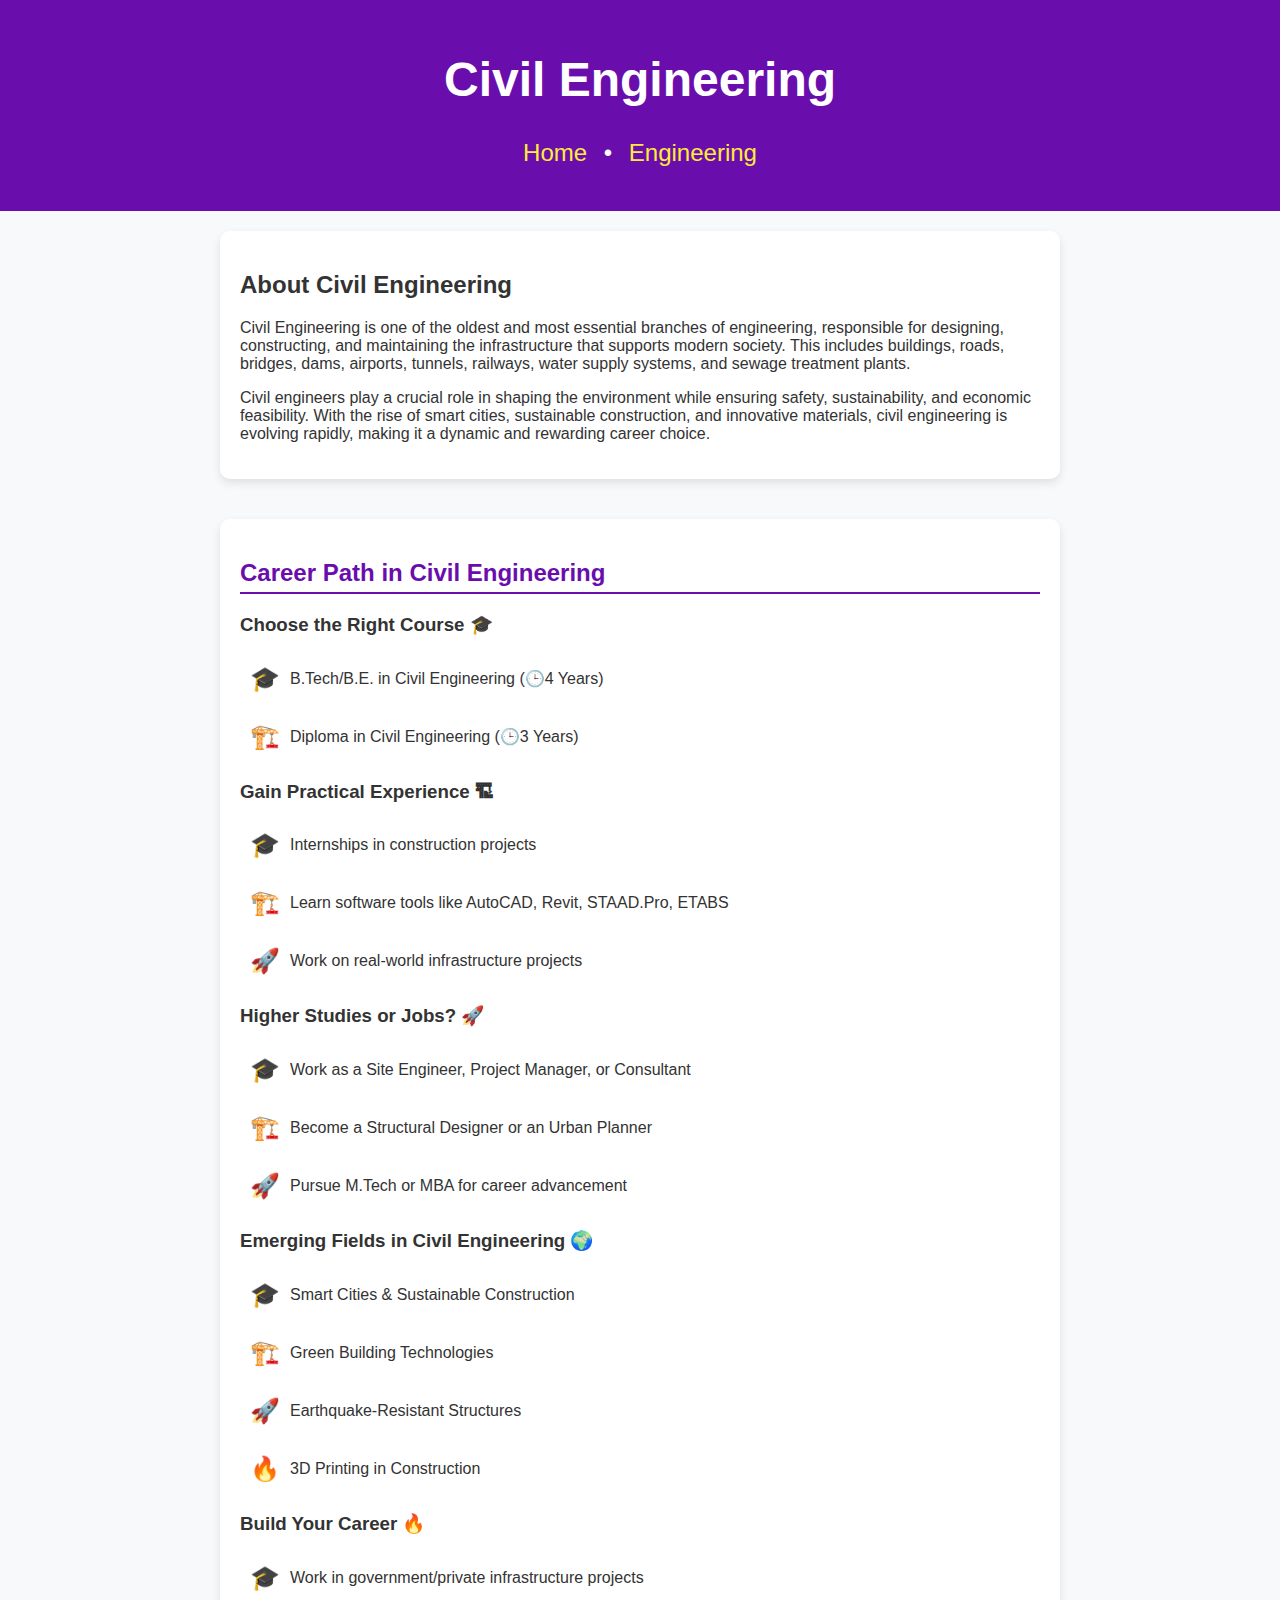
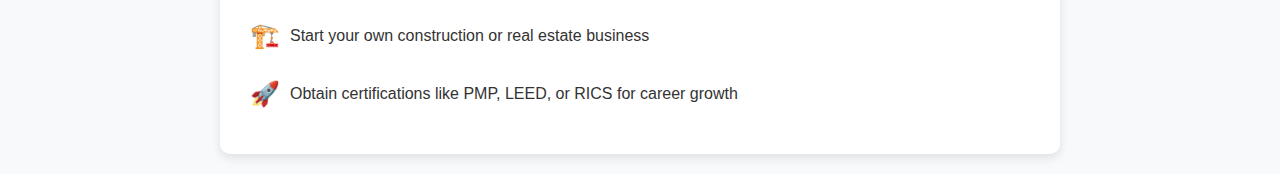
<file: civil.html>
<!DOCTYPE html>
<html lang="en">
<head>
    <meta charset="UTF-8">
    <meta name="viewport" content="width=device-width, initial-scale=1.0">
    <title>Civil Engineering - Career Guide</title>
    <link rel="stylesheet" href="civil.css">
</head>
<body>

    <section class="career-header">
        <h1>Civil Engineering</h1>
        <p><a href="home.html">Home</a> • <a href="engineering.html">Engineering</a></p>
    </section>

    <section class="career-content">
        <h2>About Civil Engineering</h2>
        <p>
            Civil Engineering is one of the oldest and most essential branches of engineering, responsible for 
            designing, constructing, and maintaining the infrastructure that supports modern society. This includes 
            buildings, roads, bridges, dams, airports, tunnels, railways, water supply systems, and sewage treatment plants.
        </p>
        <p>
            Civil engineers play a crucial role in shaping the environment while ensuring safety, sustainability, 
            and economic feasibility. With the rise of smart cities, sustainable construction, and innovative materials, 
            civil engineering is evolving rapidly, making it a dynamic and rewarding career choice.
        </p>
    </section>

    <section class="career-path">
        <h2>Career Path in Civil Engineering</h2>

        <h3> Choose the Right Course 🎓</h3>
        <ul>
            <li>B.Tech/B.E. in Civil Engineering (🕒4 Years)</li>
            <li>Diploma in Civil Engineering (🕒3 Years)</li>
        </ul>

        <h3> Gain Practical Experience 🏗</h3>
        <ul>
            <li>Internships in construction projects</li>
            <li>Learn software tools like AutoCAD, Revit, STAAD.Pro, ETABS</li>
            <li>Work on real-world infrastructure projects</li>
        </ul>

        
        <h3> Higher Studies or Jobs? 🚀</h3>
        <ul>
            <li>Work as a Site Engineer, Project Manager, or Consultant</li>
            <li>Become a Structural Designer or an Urban Planner</li>
            <li>Pursue M.Tech or MBA for career advancement</li>
        </ul>

        <h3> Emerging Fields in Civil Engineering 🌍</h3>
        <ul>
            <li>Smart Cities & Sustainable Construction</li>
            <li>Green Building Technologies</li>
            <li>Earthquake-Resistant Structures</li>
            <li>3D Printing in Construction</li>
        </ul>

        <h3> Build Your Career 🔥</h3>
        <ul>
            <li>Work in government/private infrastructure projects</li>
            <li>Start your own construction or real estate business</li>
            <li>Obtain certifications like PMP, LEED, or RICS for career growth</li>
        </ul>
    </section>

</body>
</html>
</file>
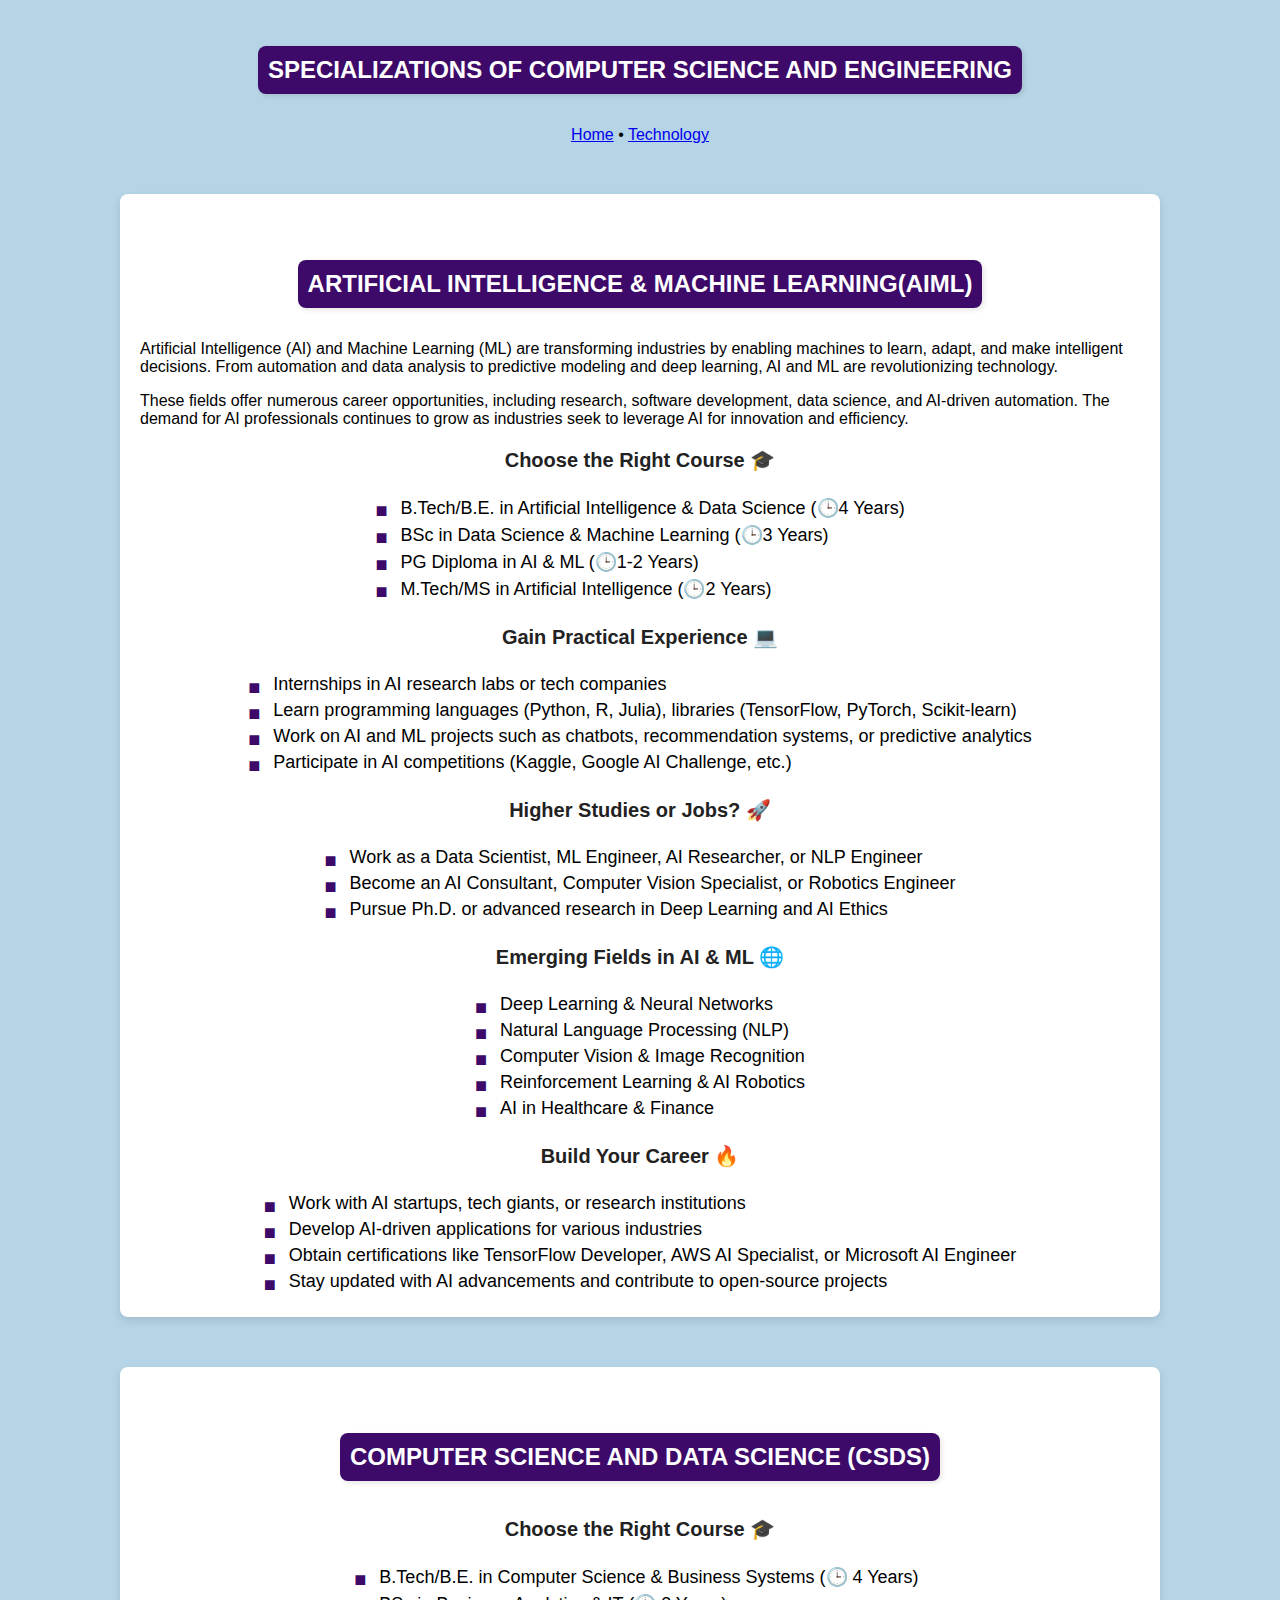
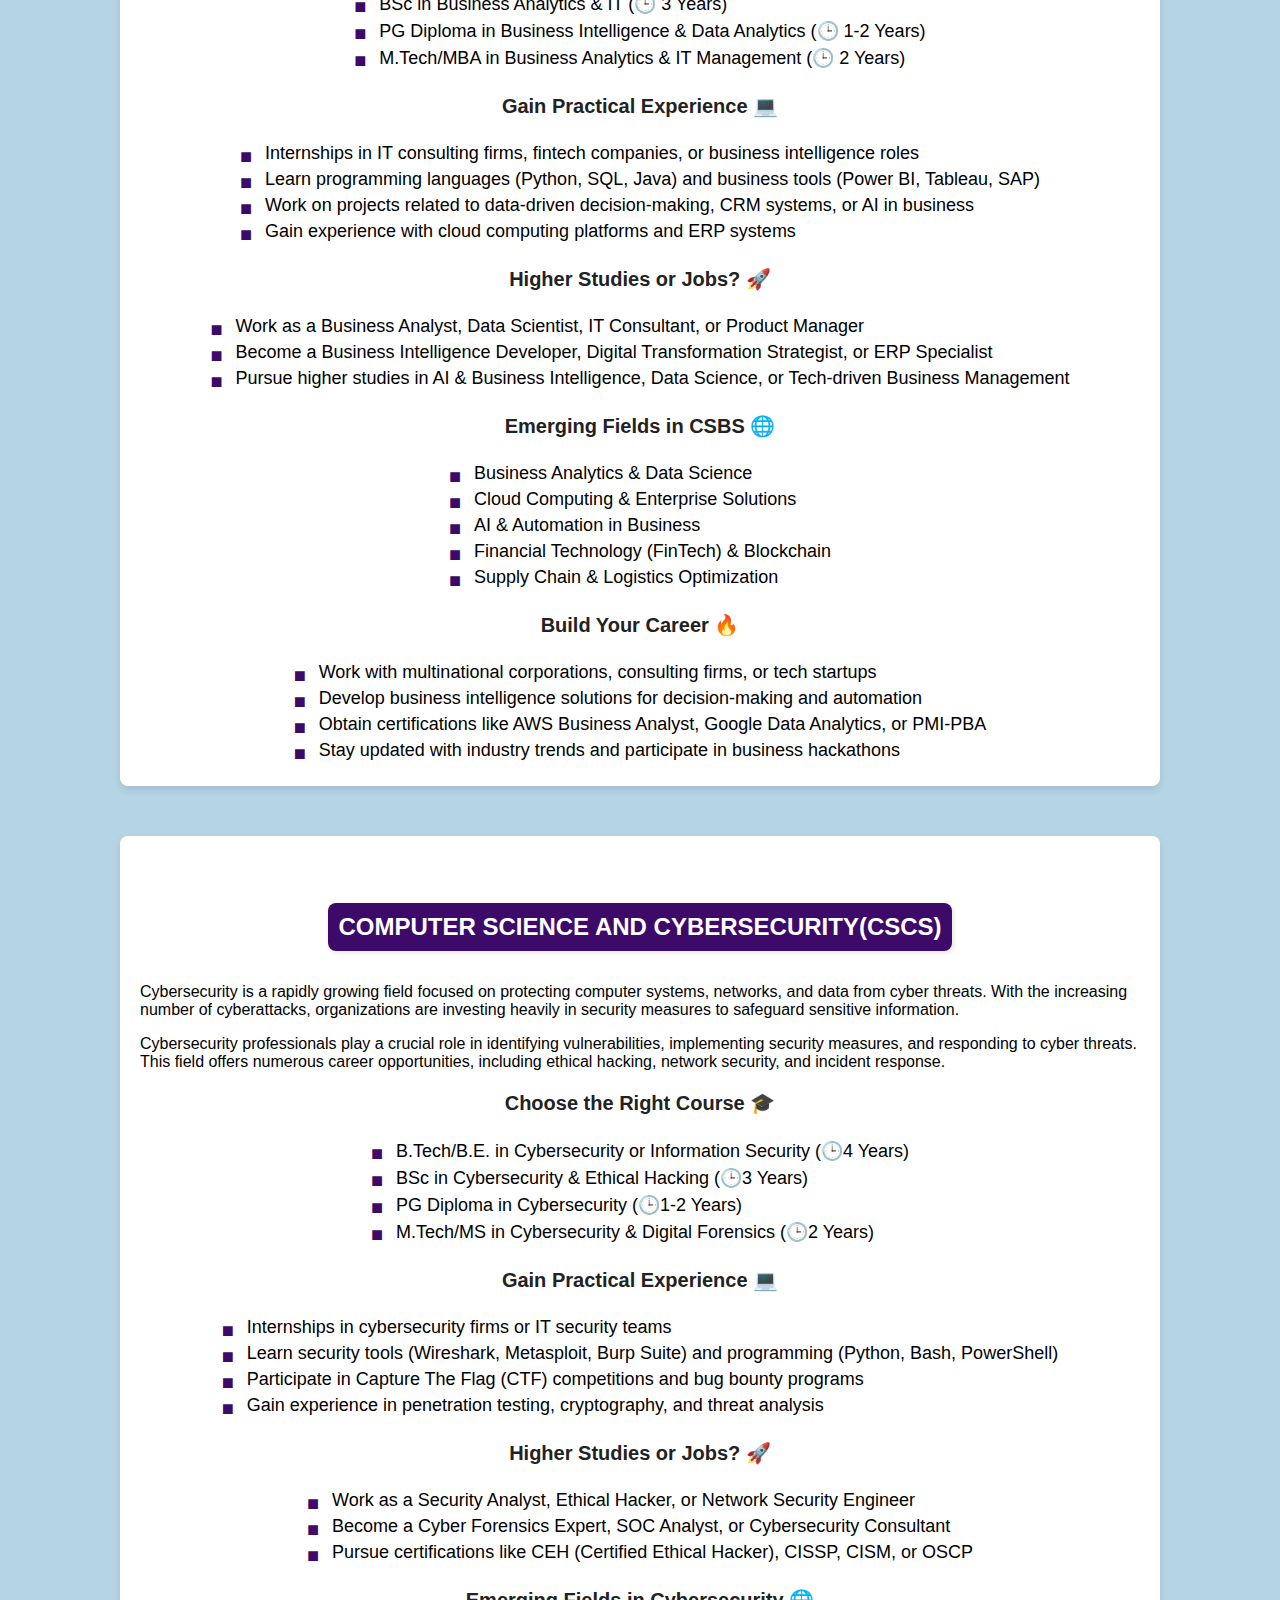
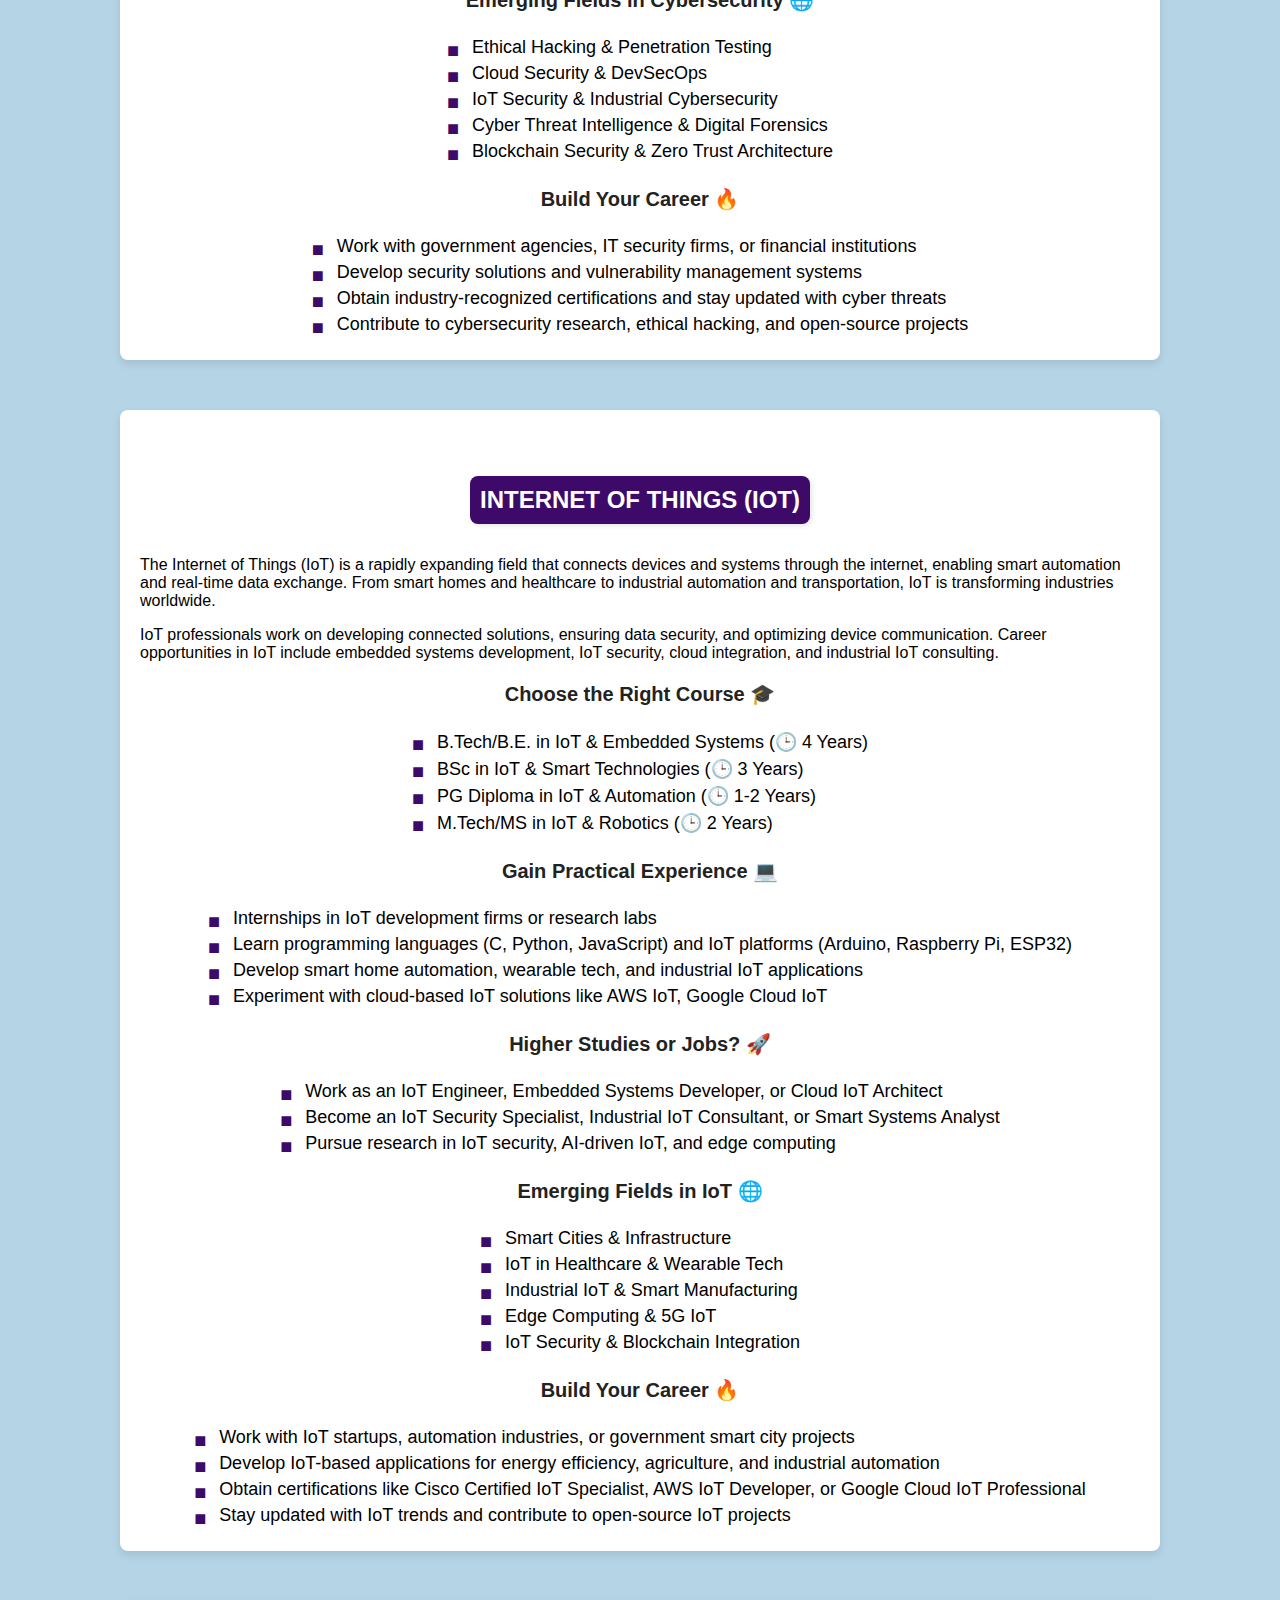
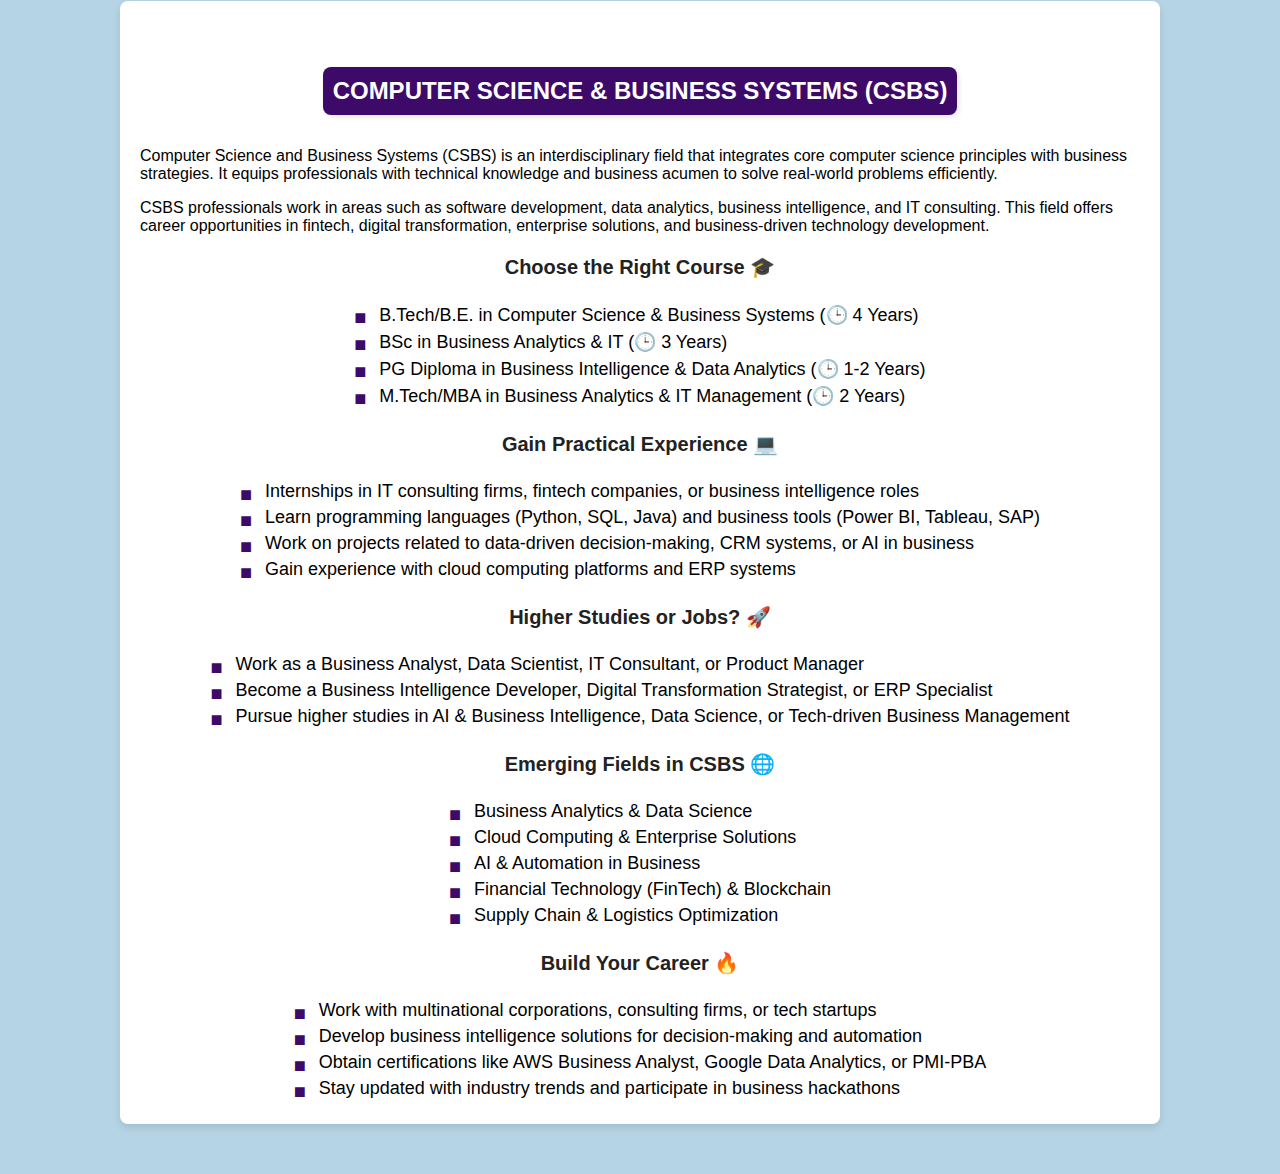
<file: cse specializations.html>
<!DOCTYPE html>
<html lang="en">
<head>
    <meta charset="UTF-8">
    <meta name="viewport" content="width=device-width, initial-scale=1.0">
    <title>Career Guide - AI, ML, Cybersecurity, IoT, CSBS & CSDS</title>
    <link rel="stylesheet" href="cse specializations.css">
</head>
<body>
    <section class="career-header">
        <h1>Specializations of Computer Science and Engineering</h1>
        <p><a href="home.html">Home</a> • <a href="technology.html">Technology</a></p>
    </section>

    <section class="career-box">
        <section class="career-header">
            <h1>Artificial Intelligence & Machine Learning(AIML)</h1>
        </section>
        <section class="career-content">
            <p>
                Artificial Intelligence (AI) and Machine Learning (ML) are transforming industries by enabling machines to learn, 
                adapt, and make intelligent decisions. From automation and data analysis to predictive modeling and deep learning, 
                AI and ML are revolutionizing technology.
            </p>
            <p>
                These fields offer numerous career opportunities, including research, software development, data science, 
                and AI-driven automation. The demand for AI professionals continues to grow as industries seek to leverage AI 
                for innovation and efficiency.
            </p>
        </section>
        <section class="career-path">
            <h3> Choose the Right Course 🎓</h3>
            <ul>
                <li>B.Tech/B.E. in Artificial Intelligence & Data Science (🕒4 Years)</li>
                <li>BSc in Data Science & Machine Learning (🕒3 Years)</li>
                <li>PG Diploma in AI & ML (🕒1-2 Years)</li>
                <li>M.Tech/MS in Artificial Intelligence (🕒2 Years)</li>
            </ul>
            <h3> Gain Practical Experience 💻</h3>
            <ul>
                <li>Internships in AI research labs or tech companies</li>
                <li>Learn programming languages (Python, R, Julia), libraries (TensorFlow, PyTorch, Scikit-learn)</li>
                <li>Work on AI and ML projects such as chatbots, recommendation systems, or predictive analytics</li>
                <li>Participate in AI competitions (Kaggle, Google AI Challenge, etc.)</li>
            </ul>
            <h3> Higher Studies or Jobs? 🚀</h3>
            <ul>
                <li>Work as a Data Scientist, ML Engineer, AI Researcher, or NLP Engineer</li>
                <li>Become an AI Consultant, Computer Vision Specialist, or Robotics Engineer</li>
                <li>Pursue Ph.D. or advanced research in Deep Learning and AI Ethics</li>
            </ul>
            <h3> Emerging Fields in AI & ML 🌐</h3>
            <ul>
                <li>Deep Learning & Neural Networks</li>
                <li>Natural Language Processing (NLP)</li>
                <li>Computer Vision & Image Recognition</li>
                <li>Reinforcement Learning & AI Robotics</li>
                <li>AI in Healthcare & Finance</li>
            </ul>
            <h3> Build Your Career 🔥</h3>
            <ul>
                <li>Work with AI startups, tech giants, or research institutions</li>
                <li>Develop AI-driven applications for various industries</li>
                <li>Obtain certifications like TensorFlow Developer, AWS AI Specialist, or Microsoft AI Engineer</li>
                <li>Stay updated with AI advancements and contribute to open-source projects</li>
            </ul>
        </section>
    </section>

    <section class="career-box">
        <section class="career-header">
            <h1>Computer Science and Data Science (CSDS)</h1>
        </section>
        <section class="career-content"></section>
        <section class="career-path">
            <h3> Choose the Right Course 🎓</h3>
            <ul>
                <li>B.Tech/B.E. in Computer Science & Business Systems (🕒 4 Years)</li>
                <li>BSc in Business Analytics & IT (🕒 3 Years)</li>
                <li>PG Diploma in Business Intelligence & Data Analytics (🕒 1-2 Years)</li>
                <li>M.Tech/MBA in Business Analytics & IT Management (🕒 2 Years)</li>
            </ul>
            <h3> Gain Practical Experience 💻</h3>
            <ul>
                <li>Internships in IT consulting firms, fintech companies, or business intelligence roles</li>
                <li>Learn programming languages (Python, SQL, Java) and business tools (Power BI, Tableau, SAP)</li>
                <li>Work on projects related to data-driven decision-making, CRM systems, or AI in business</li>
                <li>Gain experience with cloud computing platforms and ERP systems</li>
            </ul>
            <h3> Higher Studies or Jobs? 🚀</h3>
            <ul>
                <li>Work as a Business Analyst, Data Scientist, IT Consultant, or Product Manager</li>
                <li>Become a Business Intelligence Developer, Digital Transformation Strategist, or ERP Specialist</li>
                <li>Pursue higher studies in AI & Business Intelligence, Data Science, or Tech-driven Business Management</li>
            </ul>
            <h3> Emerging Fields in CSBS 🌐</h3>
            <ul>
                <li>Business Analytics & Data Science</li>
                <li>Cloud Computing & Enterprise Solutions</li>
                <li>AI & Automation in Business</li>
                <li>Financial Technology (FinTech) & Blockchain</li>
                <li>Supply Chain & Logistics Optimization</li>
            </ul>
            <h3> Build Your Career 🔥</h3>
            <ul>
                <li>Work with multinational corporations, consulting firms, or tech startups</li>
                <li>Develop business intelligence solutions for decision-making and automation</li>
                <li>Obtain certifications like AWS Business Analyst, Google Data Analytics, or PMI-PBA</li>
                <li>Stay updated with industry trends and participate in business hackathons</li>
            </ul>
        </section>
    </section>

    <section class="career-box">
        <section class="career-header">
            <h1>Computer Science and Cybersecurity(CSCS)</h1>
        </section>
        <section class="career-content">
            <p>
                Cybersecurity is a rapidly growing field focused on protecting computer systems, networks, and data from cyber threats.
                With the increasing number of cyberattacks, organizations are investing heavily in security measures to safeguard sensitive information.
            </p>
            <p>
                Cybersecurity professionals play a crucial role in identifying vulnerabilities, implementing security measures, and responding to cyber threats. 
                This field offers numerous career opportunities, including ethical hacking, network security, and incident response.
            </p>
        </section>
        <section class="career-path">
            <h3> Choose the Right Course 🎓</h3>
            <ul>
                <li>B.Tech/B.E. in Cybersecurity or Information Security (🕒4 Years)</li>
                <li>BSc in Cybersecurity & Ethical Hacking (🕒3 Years)</li>
                <li>PG Diploma in Cybersecurity (🕒1-2 Years)</li>
                <li>M.Tech/MS in Cybersecurity & Digital Forensics (🕒2 Years)</li>
            </ul>
            <h3> Gain Practical Experience 💻</h3>
            <ul>
                <li>Internships in cybersecurity firms or IT security teams</li>
                <li>Learn security tools (Wireshark, Metasploit, Burp Suite) and programming (Python, Bash, PowerShell)</li>
                <li>Participate in Capture The Flag (CTF) competitions and bug bounty programs</li>
                <li>Gain experience in penetration testing, cryptography, and threat analysis</li>
            </ul>
            <h3> Higher Studies or Jobs? 🚀</h3>
            <ul>
                <li>Work as a Security Analyst, Ethical Hacker, or Network Security Engineer</li>
                <li>Become a Cyber Forensics Expert, SOC Analyst, or Cybersecurity Consultant</li>
                <li>Pursue certifications like CEH (Certified Ethical Hacker), CISSP, CISM, or OSCP</li>
            </ul>
            <h3> Emerging Fields in Cybersecurity 🌐</h3>
            <ul>
                <li>Ethical Hacking & Penetration Testing</li>
                <li>Cloud Security & DevSecOps</li>
                <li>IoT Security & Industrial Cybersecurity</li>
                <li>Cyber Threat Intelligence & Digital Forensics</li>
                <li>Blockchain Security & Zero Trust Architecture</li>
            </ul>
            <h3> Build Your Career 🔥</h3>
            <ul>
                <li>Work with government agencies, IT security firms, or financial institutions</li>
                <li>Develop security solutions and vulnerability management systems</li>
                <li>Obtain industry-recognized certifications and stay updated with cyber threats</li>
                <li>Contribute to cybersecurity research, ethical hacking, and open-source projects</li>
            </ul>
        </section>
    </section>

    <section class="career-box">
        <section class="career-header">
            <h1>Internet of Things (IoT)</h1>
        </section>
        <section class="career-content iot">
            <p>
                The Internet of Things (IoT) is a rapidly expanding field that connects devices and systems through the internet, enabling smart automation and real-time data exchange.
                From smart homes and healthcare to industrial automation and transportation, IoT is transforming industries worldwide.
            </p>
            <p>
                IoT professionals work on developing connected solutions, ensuring data security, and optimizing device communication. Career opportunities in IoT include embedded systems development, IoT security, cloud integration, and industrial IoT consulting.
            </p>
        </section>
        <section class="career-path">
            <h3> Choose the Right Course 🎓</h3>
            <ul>
                <li>B.Tech/B.E. in IoT & Embedded Systems (🕒 4 Years)</li>
                <li>BSc in IoT & Smart Technologies (🕒 3 Years)</li>
                <li>PG Diploma in IoT & Automation (🕒 1-2 Years)</li>
                <li>M.Tech/MS in IoT & Robotics (🕒 2 Years)</li>
            </ul>
            <h3> Gain Practical Experience 💻</h3>
            <ul>
                <li>Internships in IoT development firms or research labs</li>
                <li>Learn programming languages (C, Python, JavaScript) and IoT platforms (Arduino, Raspberry Pi, ESP32)</li>
                <li>Develop smart home automation, wearable tech, and industrial IoT applications</li>
                <li>Experiment with cloud-based IoT solutions like AWS IoT, Google Cloud IoT</li>
            </ul>
            <h3> Higher Studies or Jobs? 🚀</h3>
            <ul>
                <li>Work as an IoT Engineer, Embedded Systems Developer, or Cloud IoT Architect</li>
                <li>Become an IoT Security Specialist, Industrial IoT Consultant, or Smart Systems Analyst</li>
                <li>Pursue research in IoT security, AI-driven IoT, and edge computing</li>
            </ul>
            <h3> Emerging Fields in IoT 🌐</h3>
            <ul>
                <li>Smart Cities & Infrastructure</li>
                <li>IoT in Healthcare & Wearable Tech</li>
                <li>Industrial IoT & Smart Manufacturing</li>
                <li>Edge Computing & 5G IoT</li>
                <li>IoT Security & Blockchain Integration</li>
            </ul>
            <h3> Build Your Career 🔥</h3>
            <ul>
                <li>Work with IoT startups, automation industries, or government smart city projects</li>
                <li>Develop IoT-based applications for energy efficiency, agriculture, and industrial automation</li>
                <li>Obtain certifications like Cisco Certified IoT Specialist, AWS IoT Developer, or Google Cloud IoT Professional</li>
                <li>Stay updated with IoT trends and contribute to open-source IoT projects</li>
            </ul>
        </section>
    </section>

    <section class="career-box">
        <section class="career-header">
            <h1>Computer Science & Business Systems (CSBS)</h1>
        </section>
        <section class="career-content csbs">
            <p>
                Computer Science and Business Systems (CSBS) is an interdisciplinary field that integrates core computer science principles with business strategies.
                It equips professionals with technical knowledge and business acumen to solve real-world problems efficiently.
            </p>
            <p>
                CSBS professionals work in areas such as software development, data analytics, business intelligence, and IT consulting.
                This field offers career opportunities in fintech, digital transformation, enterprise solutions, and business-driven technology development.
            </p>
        </section>
        <section class="career-path">
            <h3> Choose the Right Course 🎓</h3>
            <ul>
                <li>B.Tech/B.E. in Computer Science & Business Systems (🕒 4 Years)</li>
                <li>BSc in Business Analytics & IT (🕒 3 Years)</li>
                <li>PG Diploma in Business Intelligence & Data Analytics (🕒 1-2 Years)</li>
                <li>M.Tech/MBA in Business Analytics & IT Management (🕒 2 Years)</li>
            </ul>
            <h3> Gain Practical Experience 💻</h3>
            <ul>
                <li>Internships in IT consulting firms, fintech companies, or business intelligence roles</li>
                <li>Learn programming languages (Python, SQL, Java) and business tools (Power BI, Tableau, SAP)</li>
                <li>Work on projects related to data-driven decision-making, CRM systems, or AI in business</li>
                <li>Gain experience with cloud computing platforms and ERP systems</li>
            </ul>
            <h3> Higher Studies or Jobs? 🚀</h3>
            <ul>
                <li>Work as a Business Analyst, Data Scientist, IT Consultant, or Product Manager</li>
                <li>Become a Business Intelligence Developer, Digital Transformation Strategist, or ERP Specialist</li>
                <li>Pursue higher studies in AI & Business Intelligence, Data Science, or Tech-driven Business Management</li>
            </ul>
            <h3> Emerging Fields in CSBS 🌐</h3>
            <ul>
                <li>Business Analytics & Data Science</li>
                <li>Cloud Computing & Enterprise Solutions</li>
                <li>AI & Automation in Business</li>
                <li>Financial Technology (FinTech) & Blockchain</li>
                <li>Supply Chain & Logistics Optimization</li>
            </ul>
            <h3> Build Your Career 🔥</h3>
            <ul>
                <li>Work with multinational corporations, consulting firms, or tech startups</li>
                <li>Develop business intelligence solutions for decision-making and automation</li>
                <li>Obtain certifications like AWS Business Analyst, Google Data Analytics, or PMI-PBA</li>
                <li>Stay updated with industry trends and participate in business hackathons</li>
            </ul>
        </section>
    </section>
</body>
</html>
</file>
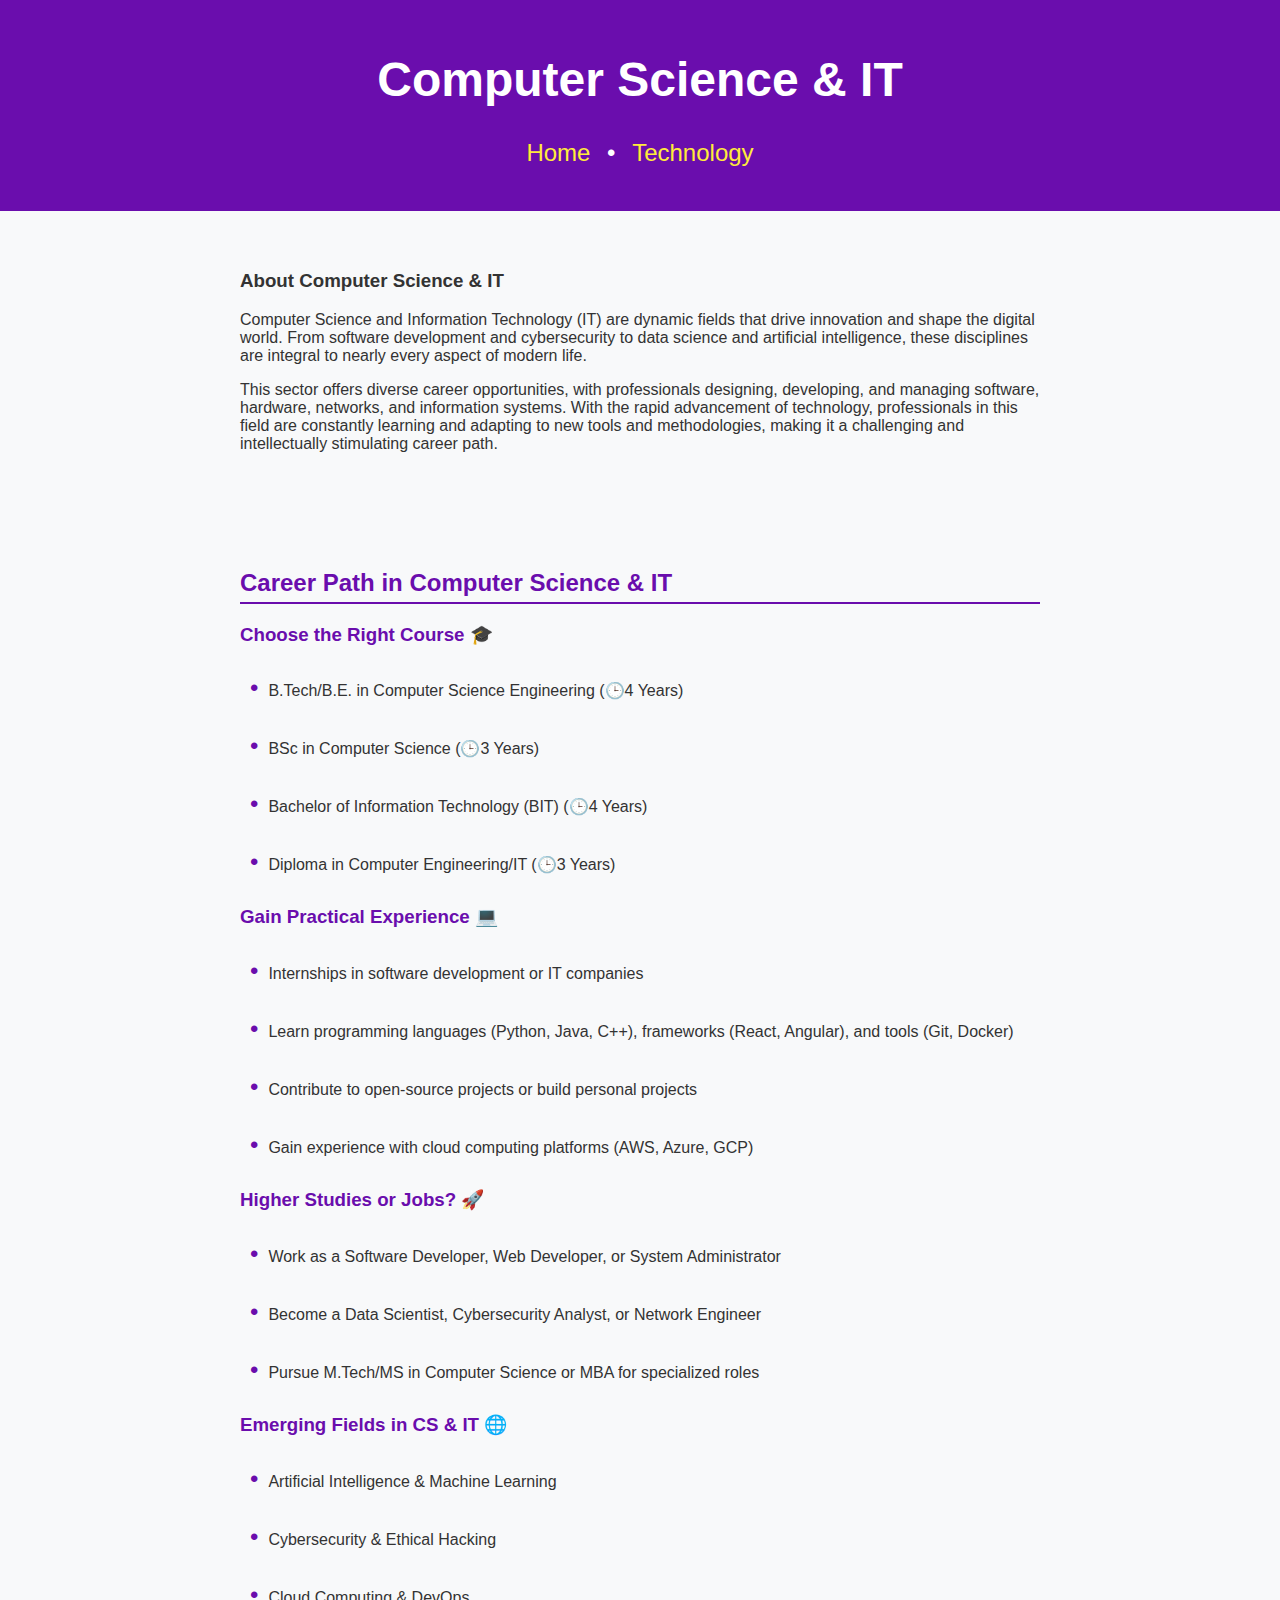
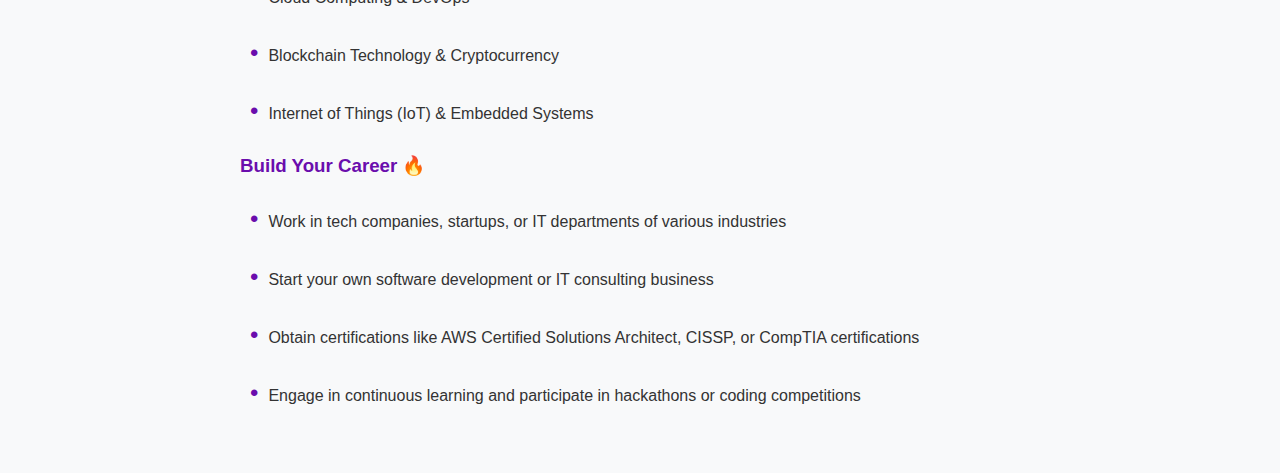
<file: cse.html>
<!DOCTYPE html>
<html lang="en">
<head>
    <meta charset="UTF-8">
    <meta name="viewport" content="width=device-width, initial-scale=1.0">
    <title>Computer Science & IT - Career Guide</title>
    <link rel="stylesheet" href="cse.css"> 
</head>
<body>

    <section class="career-header">
        <h1>Computer Science & IT</h1>
        <p><a href="home.html">Home</a> • <a href="technology.html">Technology</a></p>
    </section>

    <section class="career-content">
        <h3>About Computer Science & IT</h3>
        <p>
            Computer Science and Information Technology (IT) are dynamic fields that drive innovation and shape the digital world. 
            From software development and cybersecurity to data science and artificial intelligence, these disciplines are integral to 
            nearly every aspect of modern life.
        </p>
        <p>
            This sector offers diverse career opportunities, with professionals designing, developing, and managing software, hardware, 
            networks, and information systems. With the rapid advancement of technology, professionals in this field are constantly learning 
            and adapting to new tools and methodologies, making it a challenging and intellectually stimulating career path.
        </p>
    </section>

    <section class="career-path">
        <h2>Career Path in Computer Science & IT</h2>

        <h3> Choose the Right Course 🎓</h3>
        <ul>
            <li>B.Tech/B.E. in Computer Science Engineering (🕒4 Years)</li>
            <li>BSc in Computer Science (🕒3 Years)</li>
            <li>Bachelor of Information Technology (BIT) (🕒4 Years)</li>
            <li>Diploma in Computer Engineering/IT (🕒3 Years)</li>
        </ul>

        <h3> Gain Practical Experience 💻</h3>
        <ul>
            <li>Internships in software development or IT companies</li>
            <li>Learn programming languages (Python, Java, C++), frameworks (React, Angular), and tools (Git, Docker)</li>
            <li>Contribute to open-source projects or build personal projects</li>
            <li>Gain experience with cloud computing platforms (AWS, Azure, GCP)</li>
        </ul>

        <h3> Higher Studies or Jobs? 🚀</h3>
        <ul>
            <li>Work as a Software Developer, Web Developer, or System Administrator</li>
            <li>Become a Data Scientist, Cybersecurity Analyst, or Network Engineer</li>
            <li>Pursue M.Tech/MS in Computer Science or MBA for specialized roles</li>
        </ul>

        <h3> Emerging Fields in CS & IT 🌐</h3>
        <ul>
            <li>Artificial Intelligence & Machine Learning</li>
            <li>Cybersecurity & Ethical Hacking</li>
            <li>Cloud Computing & DevOps</li>
            <li>Blockchain Technology & Cryptocurrency</li>
            <li>Internet of Things (IoT) & Embedded Systems</li>
        </ul>

        <h3> Build Your Career 🔥</h3>
        <ul>
            <li>Work in tech companies, startups, or IT departments of various industries</li>
            <li>Start your own software development or IT consulting business</li>
            <li>Obtain certifications like AWS Certified Solutions Architect, CISSP, or CompTIA certifications</li>
            <li>Engage in continuous learning and participate in hackathons or coding competitions</li>
        </ul>
    </section>

</body>
</html>
</file>
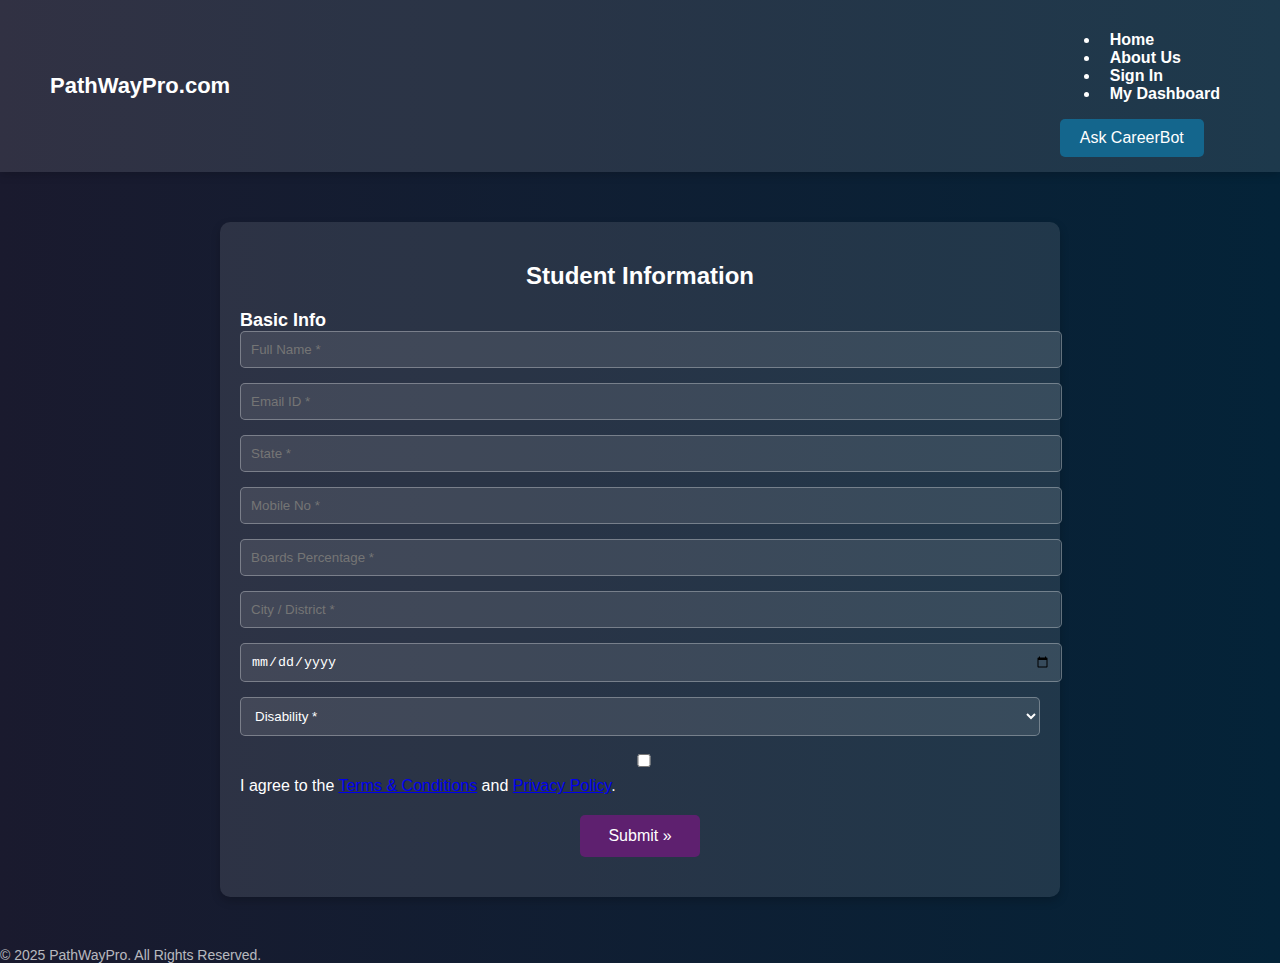
<file: signup.html>
<!DOCTYPE html>
<html lang="en">
    <head>
        <meta charset="UTF-8">
        <meta name="viewport" content="width=device-width, initial-scale=1.0">
        <title>PathWayPro</title>
        <link rel="stylesheet" href="style.css">
        
    
    </head>
    <body>
        
        <header>
            <div class="logo">Path<span>Way</span>Pro.com</div>
            <nav>
                <nav>
                    <ul>
                        <li><a href="index.html">Home</a></li>
                        <li><a href="about.html">About Us</a></li>
                        <li><a href="signin.html">Sign In</a></li>
                        <li><a href="dashboard.html">My Dashboard</a></li>
                    </ul>
                </nav>
                <!--<a href="#">Home</a>
                <a href="#">About Us</a>
                <a href="#" class="login">Sign In</a>
                <a href="#" class="dashboard">My Dashboard</a> !-->
                <button class="cta-button">Ask CareerBot</button> 
            </nav>
        </header>
<body>
   
    

    <!-- Student Information Form -->
    <section class="student-info">
        <h2>Student Information</h2>

        <form>
            <h3>Basic Info</h3>
            <div class="form-group">
                <input type="text" placeholder="Full Name *" required>
                <input type="email" placeholder="Email ID *" required>
            </div>

            <div class="form-group">
                <input type="text" placeholder="State *" required>
                <input type="tel" placeholder="Mobile No *" required>
            </div>

            <div class="form-group">
                <input type="text" placeholder="Boards Percentage *" required>
                <input type="text" placeholder="City / District *" required>
            </div>

            <div class="form-group">
                <input type="date" required>
                <select required>
                    <option value="">Disability *</option>
                    <option value="None">None</option>
                    <option value="Vision Impairment">Vision Impairment</option>
                    <option value="Hearing Impairment">Hearing Impairment</option>
                </select>
            </div>

            <!--<div class="terms-container">
                <input type="checkbox" id="terms">
                <label for="terms">
                    Accept <a href="#">Terms & Conditions</a> and <a href="#">Privacy Policy</a>.
                </label>
            </div>-->
            <div class="terms-container">
                <input type="checkbox" id="agree">
                <label for="agree">I agree to the <a href="#">Terms & Conditions</a> and <a href="#">Privacy Policy</a>.</label>
            </div>
            
            
            <button type="submit" class="submit-btn">Submit »</button>
        </form>
    </section>

    <!-- Footer -->
    <footer>
        <p>© 2025 PathWayPro. All Rights Reserved.</p>
    </footer>
</body>
</html>
</file>
<file: civil.css>
/* styles.css */

body {
    font-family: Arial, sans-serif;
    margin: 0;
    padding: 0;
    background-color: #f8f9fa;
    color: #333;
    display: flex; /* Use flexbox to center content */
    flex-direction: column; /* Stack elements vertically */
    min-height: 100vh; /* Ensure full viewport height */
}

.career-header {
    background-color: #6a0dad;
    color: white;
    text-align: center;
    padding: 20px;
    font-size: 1.5em;
}

.career-header a {
    color: #ffeb3b;
    text-decoration: none;
    margin: 0 10px;
}

.career-header a:hover {
    text-decoration: underline;
}

.career-content, .career-path {
    padding: 20px;
    background-color: white;
    margin: 20px auto; /* Center horizontally */
    width: 80%;
    max-width: 800px; /* Optional: Limit width for readability */
    border-radius: 10px;
    box-shadow: 0px 4px 10px rgba(0, 0, 0, 0.1);
}

.career-path h2 {
    color: #6a0dad;
    border-bottom: 2px solid #6a0dad;
    padding-bottom: 5px;
}

.career-path h3 {
    color: #333;
    margin-top: 20px;
}

ul {
    list-style-type: none;
    padding: 0;
}

ul li {
    margin: 10px 0;
    padding: 10px;
    font-size: 1em;
    display: flex;
    align-items: center;
    transition: all 0.3s ease-in-out;
}

ul li:hover {
    background-color: #d1c4e9;
    cursor: pointer;
}

ul li::before {
    content: "•";
    margin-right: 10px;
    font-size: 1.5em;
    color: #6a0dad;
}

/* Example custom icons (replace content with actual icon characters) */
ul li:nth-child(1)::before { content: "🎓"; }
ul li:nth-child(2)::before { content: "🏗️"; }
ul li:nth-child(3)::before { content: "🚀"; }
ul li:nth-child(4)::before { content: "🔥"; }
ul li:nth-child(5)::before { content: "🏙️"; }
ul li:nth-child(6)::before { content: "🌿"; }
ul li:nth-child(7)::before { content: "🧱"; }
ul li:nth-child(8)::before { content: "🖨️"; }
ul li:nth-child(9)::before { content: "🏢"; }
ul li:nth-child(10)::before { content: "🏘️"; }
ul li:nth-child(11)::before { content: "📜"; }

footer {
    text-align: center;
    margin-top: auto; /* Push footer to bottom */
    padding: 10px;
    background-color: #f0f0f0;
}
</file>
<file: cse specializations.css>
body {
    font-family: Arial, sans-serif;
    text-align: center;
    background-color: rgb(181, 212, 229);
    margin: 0;
    padding: 0;
}

.career-header {
    margin-top: 30px;
}

h1 {
    font-size: 24px;
    font-weight: bold;
    text-transform: uppercase;
    color: #ffffff;
    display: inline-block;
    padding: 10px;
    background-color: #3d0a69;
    border-radius: 8px;
    box-shadow: 2px 2px 5px rgba(0, 0, 0, 0.1);
    text-align: center;
}

h3 {
    font-size: 20px;
    margin-top: 20px;
    color: #222;
}

ul {
    list-style-type: none;
    padding: 0;
    margin: 0 auto;
    display: inline-block;
    text-align: left;
}

ul li {
    font-size: 18px;
    margin: 5px 0;
    position: relative;
    padding-left: 25px;
}

/* Square bullets for main categories */
ul li::before {
    content: "■";
    color: #3d0a69;
    font-size: 20px;
    position: absolute;
    left: 0;
    top: 2px;
}

/* Disk bullets for subpoints */
ul li ul {
    margin-top: 5px;
    padding-left: 20px;
}

ul li ul li::before {
    content: "●";
    color: #333;
    font-size: 16px;
    left: 0;
    position: absolute;
}

/* Add career-box styles */
.career-box {
    background-color: #ffffff;
    border-radius: 8px;
    box-shadow: 0 4px 8px rgba(0, 0, 0, 0.1);
    margin: 50px auto;
    padding: 20px;
    max-width: 1000px;
    text-align: center; /* Align text within the box to the left */
}

/* Adjust career-content for box */
.career-content {
    text-align: left;
    margin-bottom: 20px;
}
</file>
<file: cse.css>
/* styles.css */

body {
    font-family: Arial, sans-serif;
    margin: 0;
    padding: 0;
    background-color: #f8f9fa;
    color: #333;
    display: flex; 
    flex-direction: column; 
    min-height: 100vh; 
}

.career-header {
    background-color: #6a0dad;
    color: white;
    text-align: center;
    padding: 20px;
    font-size: 1.5em;
}

.career-header a {
    color: #ffeb3b;
    text-decoration: none;
    margin: 0 10px;
}

.career-header a:hover {
    text-decoration: underline;
}

.career-content, .career-path {
    padding: 20px;
    margin: 20px auto;
    width: 80%;
    max-width: 800px;
    background-color: transparent; /* Removed background */
    border-radius: 0; /* Remove rounded corners */
    box-shadow: none; /* Remove shadow */
}
.career-path h2 {
    color: #6a0dad;
    border-bottom: 2px solid #6a0dad;
    padding-bottom: 5px;
}

.career-content h2 {
    color: #6a0dad;
}

.career-path h3 {
    color: #6a0dad;
    margin-top: 20px;
}

ul {
    list-style-type: none;
    padding: 0;
}

ul li {
    margin: 10px 0;
    padding: 10px;
    font-size: 1em;
    display: flex;
    align-items: center;
    transition: all 0.3s ease-in-out;
}

ul li:hover {
    background-color: #d1c4e9;
    cursor: pointer;
}

ul li::before {
    content: "•";
    margin-right: 10px;
    font-size: 1.5em;
    color: #6a0dad;
}

ul li {
    display: list-item; 
}

footer {
    text-align: center;
    margin-top: auto; 
    padding: 10px;
    background-color: #f0f0f0;
}
</file>
<file: style.css>
/* General Styling */
body {
    font-family: Arial, sans-serif;
    margin: 0;
    padding: 0;
    background: linear-gradient(to right, #1a1a2e, #042338); /* Gradient background */
    color: white; /* White text for all elements */
}

/* Header Styling */
header {
    display: flex;
    justify-content: space-between;
    align-items: center;
    padding: 15px 50px;
    background: rgba(255, 255, 255, 0.1); /* Slightly transparent white background */
    box-shadow: 0px 2px 10px rgba(0, 0, 0, 0.2); /* Darker shadow for visibility */
    color: white;
}

.logo {
    font-size: 22px;
    font-weight: bold;
    color: white;
}

nav a {
    text-decoration: none;
    color: white;
    margin: 0 10px;
    font-weight: bold;
}

.contact {
    color: white;
    font-weight: bold;
}

.login, .dashboard {
    font-weight: bold;
    color: white;
}

/* Hero Section */
.hero {
    background:linear-gradient(to right, #1a1a2e, #042338);; /* Transparent purple background */
    padding: 50px;
    text-align: center;
}

.hero h1 {
    font-size: 2.5rem;
    font-weight: bold;
    color: white;
}

.hero p {
    font-size: 1.2rem;
    color: white;
}

/* Form Container */
.form-container {
    background:  linear-gradient(to right, #1a1a2e, #042338);/* Transparent purple background */
    padding: 20px;
    border-radius: 10px;
    width: 300px;
    box-shadow: 0px 0px 10px rgba(0, 0, 0, 0.2); /* Darker shadow */
    color: white;
}

.form-container h3 {
    text-align: center;
    margin-bottom: 15px;
    color: white;
}

form {
    display: flex;
    flex-direction: column;
}

input, select {
    padding: 10px;
    margin-bottom: 10px;
    border: 1px solid rgba(255, 255, 255, 0.3); /* Light border */
    border-radius: 5px;
    width: 100%;
    background: rgba(255, 255, 255, 0.1); /* Slightly transparent input background */
    color: white;
}

.cta-button {
    background: #14668d;
    color: white;
    padding: 10px 20px;
    border: none;
    border-radius: 5px;
    cursor: pointer;
    font-size: 16px;
}

button:hover {
    background: #2f0f38;
}
.profile-container img {
    width: 250px;
    height: 250px;
    border-radius: 50%;
    object-fit: cover;
  }

/* Student Info */
.student-info {
    max-width: 800px;
    margin: 50px auto;
    background: rgba(255, 255, 255, 0.1); /* Slightly transparent background */
    padding: 20px;
    border-radius: 10px;
    box-shadow: 0px 4px 10px rgba(0, 0, 0, 0.2); /* Darker shadow */
    color: white;
}

h2 {
    text-align: center;
    color: white;
}

.form-group input, .form-group select {
    width: 100%;
    padding: 10px;
    margin-bottom: 15px;
    border: 1px solid rgba(255, 255, 255, 0.3); /* Light border */
    border-radius: 5px;
    background: rgba(255, 255, 255, 0.1); /* Slightly transparent input background */
    color: white;
}

.submit-btn {
    background: #5e206f;
    color: white;
    padding: 12px;
    border: none;
    border-radius: 5px;
    width: 15%;
    font-size: 16px;
    cursor: pointer;
    display: block;
    margin: 20px auto;
    text-align: center;
}

/* Career Container */
.heading {
    font-size: 28px;
    margin-top: 30px;
    font-weight: bold;
    color: white;
}

.career-container {
    display: grid;
    grid-template-columns: repeat(3, 1fr);
    gap: 20px;
    max-width: 900px;
    margin: 20px auto;
}

.career-box {
    background: rgba(246, 253, 249, 0.3); /* Transparent light background */
    padding: 20px;
    border-radius: 10px;
    text-align: left;
    display: flex;
    align-items: center;
    gap: 15px;
    transition: transform 0.3s ease;
    color: white;
}

.career-box:hover {
    transform: scale(1.05);
}

.icon {
    font-size: 30px;
    background: rgba(234, 245, 238, 0.3); /* Transparent light background */
    padding: 10px;
    border-radius: 50%;
    color: white;
}

h3 {
    font-size: 18px;
    margin: 0;
    color: white;
}

p {
    font-size: 14px;
    color: rgba(255, 255, 255, 0.7); /* Slightly transparent white for paragraph */
    margin: 5px 0 0;
}
.career-box a { /* Target the anchor tags inside career-box */
    text-decoration: none; /* Remove underlines */
    color: inherit; /* Inherit the color from the parent (career-box) */
}

/* ... (rest of your CSS remains the same) ... */
</file>
